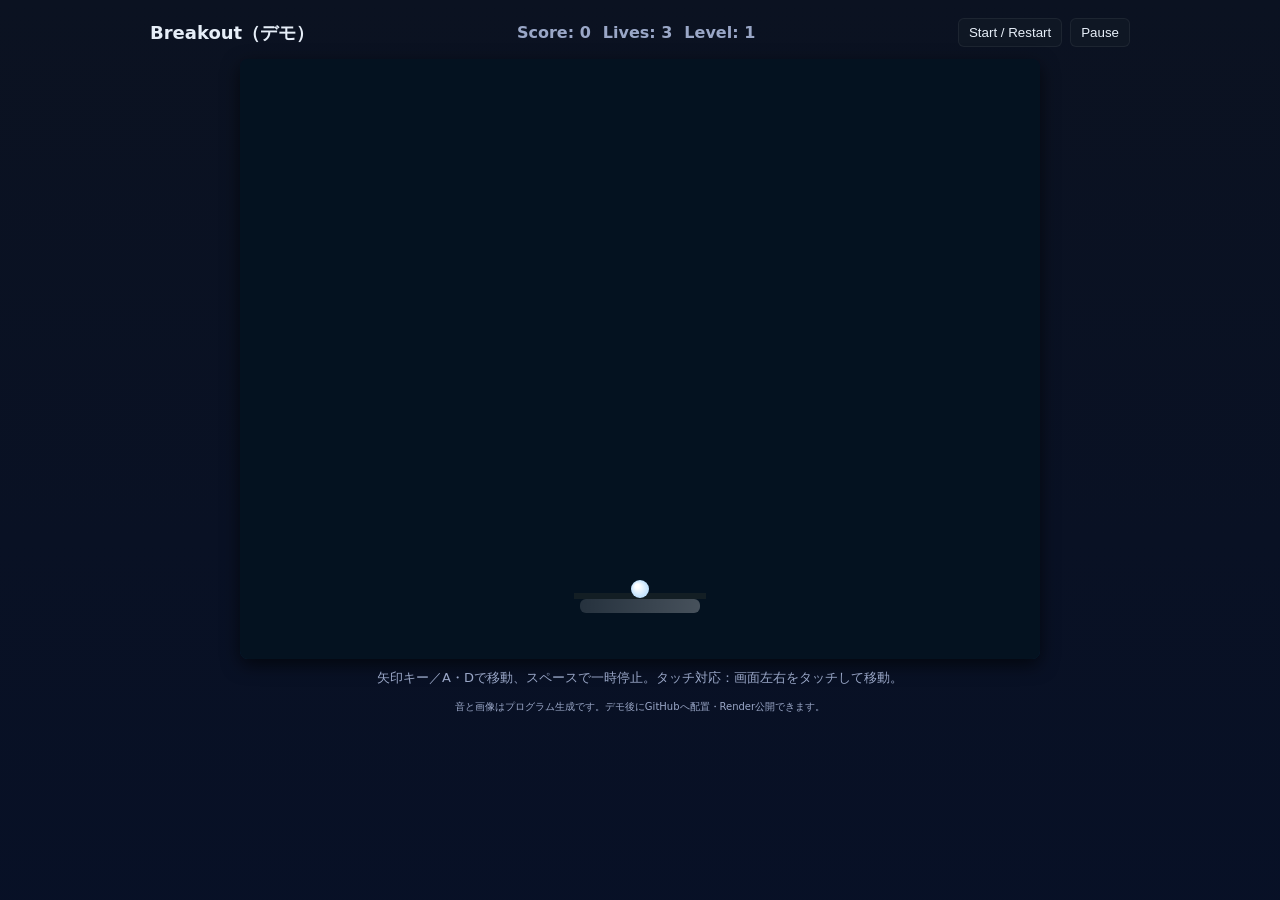
<file: index.html>
<!doctype html>
<html lang="ja">
<head>
  <meta charset="utf-8" />
  <meta name="viewport" content="width=device-width,initial-scale=1" />
  <title>Breakout - Demo</title>
  <link rel="stylesheet" href="style.css" />
</head>
<body>
  <header>
    <h1>Breakout（デモ）</h1>
    <div class="hud">
      <span id="score">Score: 0</span>
      <span id="lives">Lives: 3</span>
      <span id="level">Level: 1</span>
    </div>
    <div class="controls">
      <button id="startBtn">Start / Restart</button>
      <button id="pauseBtn">Pause</button>
    </div>
  </header>

  <main>
    <canvas id="gameCanvas" width="800" height="600"></canvas>
    <p class="hint">矢印キー／A・Dで移動、スペースで一時停止。タッチ対応：画面左右をタッチして移動。</p>
  </main>

  <footer>
    <small>音と画像はプログラム生成です。デモ後にGitHubへ配置・Render公開できます。</small>
  </footer>

  <script src="main.js"></script>
</body>
</html>
</file>
<file: style.css>
:root{
  --bg:#0b1221;
  --panel:#0f1724;
  --accent:#ffd166;
  --muted:#9aa7c7;
}
*{box-sizing:border-box}
html,body{height:100%}
body{
  margin:0;
  font-family:system-ui,-apple-system,Segoe UI,Roboto,"Hiragino Kaku Gothic ProN","游ゴシック体",sans-serif;
  background:linear-gradient(180deg,var(--bg),#071027 120%);
  color:#e6eef8;
  display:flex;
  flex-direction:column;
  align-items:center;
  gap:12px;
  padding:18px;
}
header{width:100%;max-width:980px;display:flex;align-items:center;justify-content:space-between;gap:12px}
h1{font-size:18px;margin:0}
.hud{display:flex;gap:12px;align-items:center;font-weight:600;color:var(--muted)}
.controls{display:flex;gap:8px}
button{background:var(--panel);color:inherit;border:1px solid rgba(255,255,255,0.06);padding:6px 10px;border-radius:6px;cursor:pointer}
main{width:100%;max-width:980px;display:flex;flex-direction:column;align-items:center;gap:10px}
canvas{background:linear-gradient(180deg,#061127,#07213a);border-radius:8px;box-shadow:0 6px 18px rgba(0,0,0,0.6);width:100%;height:auto;max-height:75vh}
.hint{margin:0;color:var(--muted);font-size:13px}
footer{color:var(--muted);font-size:12px}
@media (max-width:700px){
  header{flex-direction:column;align-items:flex-start}
  .hud{flex-wrap:wrap}
}
</file>
